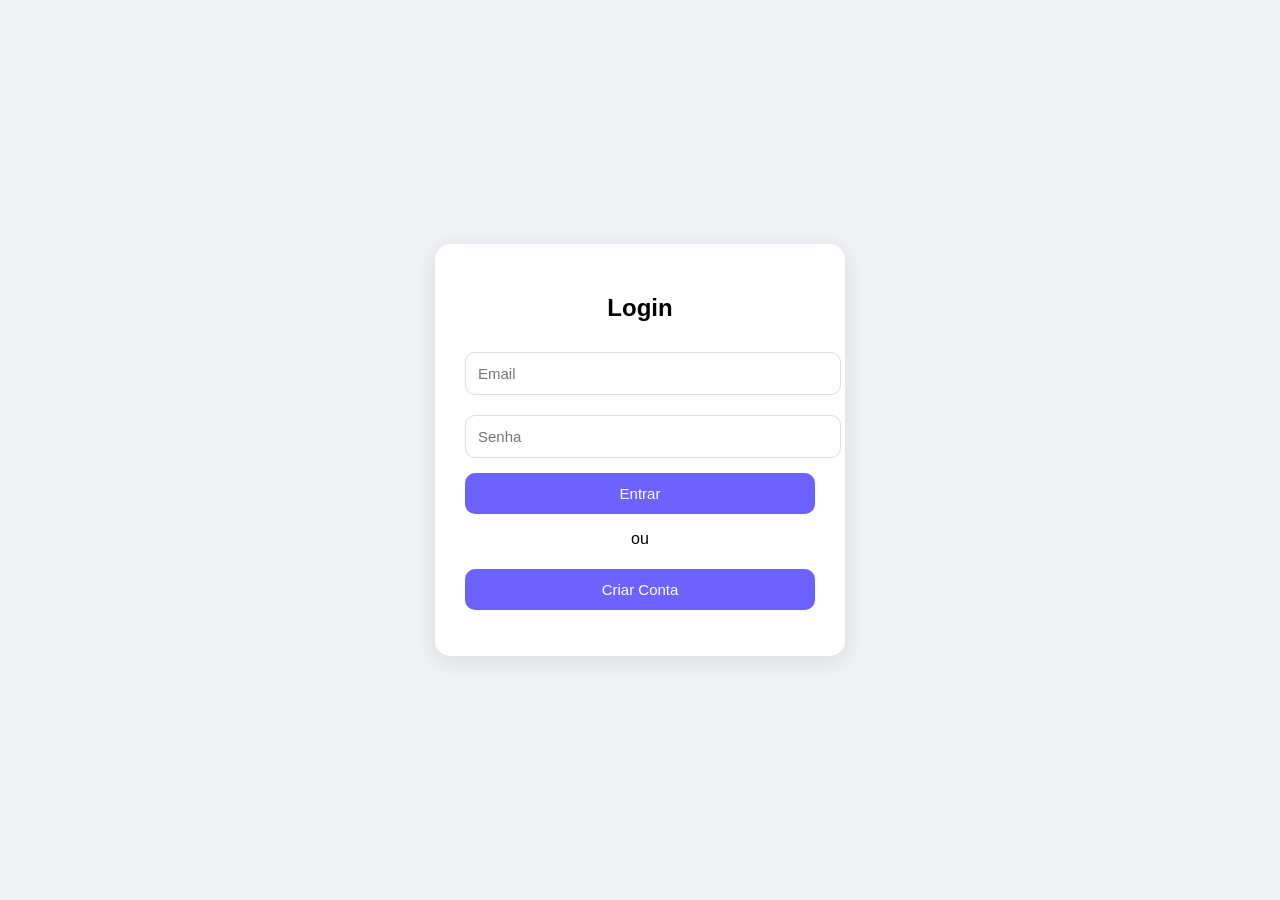
<file: scr/index.html>
<!DOCTYPE html>
<html lang="pt-BR">
<head>
  <meta charset="UTF-8" />
  <title>Sistema com JSON Server</title>
  <link rel="stylesheet" href="style.css">
</head>
<body>

<div id="login" class="card">
  <h2>Login</h2>
  <input type="email" id="loginEmail" placeholder="Email">
  <input type="password" id="loginSenha" placeholder="Senha">
  <button onclick="fazerLogin()">Entrar</button>
  <p style="text-align:center;">ou</p>
  <button onclick="mostrarCadastro()">Criar Conta</button>
  <p id="loginErro" style="color:red;"></p>
</div>

<div id="cadastro" class="card" style="display:none;">
  <h2>Cadastro</h2>
  <input type="email" id="cadEmail" placeholder="Email">
  <input type="password" id="cadSenha" placeholder="Senha">
  <button onclick="fazerCadastro()">Cadastrar</button>
  <button onclick="mostrarLogin()">Voltar</button>
  <p id="cadErro" style="color:red;"></p>
</div>

<div id="perfil" class="card" style="display:none;">
  <h2>Perfil</h2>
  <img id="fotoPerfil">
  <p><strong>Nome:</strong> <span id="nomePerfil"></span></p>
  <p><strong>Idade:</strong> <span id="idadePerfil"></span></p>
  <p><strong>Rua:</strong> <span id="ruaPerfil"></span></p>
  <p><strong>Bairro:</strong> <span id="bairroPerfil"></span></p>
  <p><strong>Cidade:</strong> <span id="cidadePerfil"></span></p>
  <p><strong>Escola:</strong> <span id="escolaPerfil"></span></p>
  <p><strong>Ano Letivo:</strong> <span id="anoPerfil"></span></p>
</div>

<script src="script.js"></script>
</body>
</html>
</file>
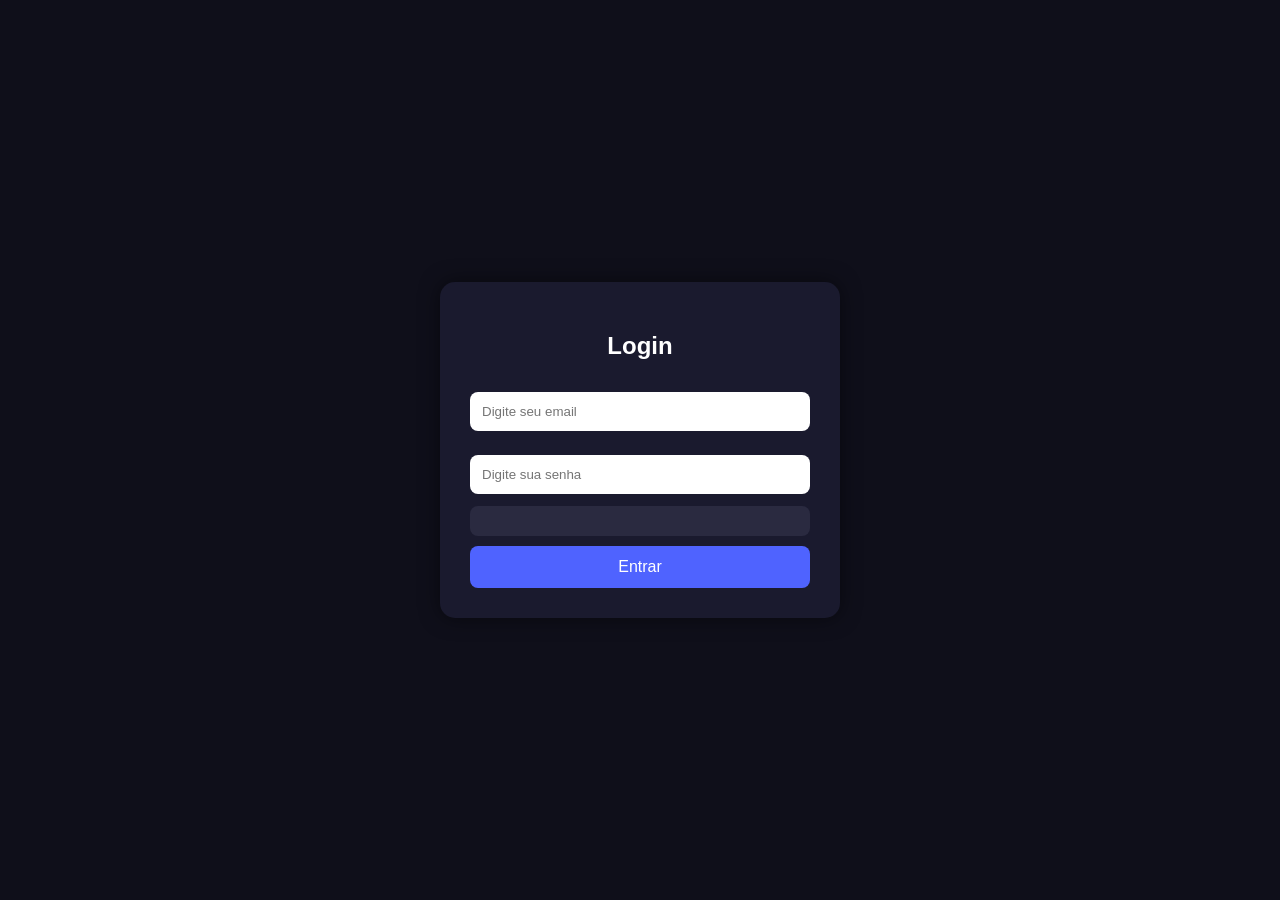
<file: login.html>
<!DOCTYPE html>
<html>
<head>
  <title>Login</title>
  <!-- npx json-server --watch db.json --port 3000 comando para iniciar a API-->
  <script src="https://www.google.com/recaptcha/api.js" async defer></script>
  <link rel="stylesheet" href="style.css">
</head>

<body>
  <div class="card">
    <h2>Login</h2>

    <div id="erro" class="erro" style="display:none;">Erro!</div>

    <input type="email" id="email" placeholder="Digite seu email">
    <input type="password" id="senha" placeholder="Digite sua senha">

    <div class="g-recaptcha"
         data-sitekey="6LePjxUsAAAAAMnf6JgMVdMvV8_u-oezlhnlNdY7"></div>

    <button onclick="logar()">Entrar</button>
  </div>

  <script src="login.js"></script>
</body>
</html>
</file>
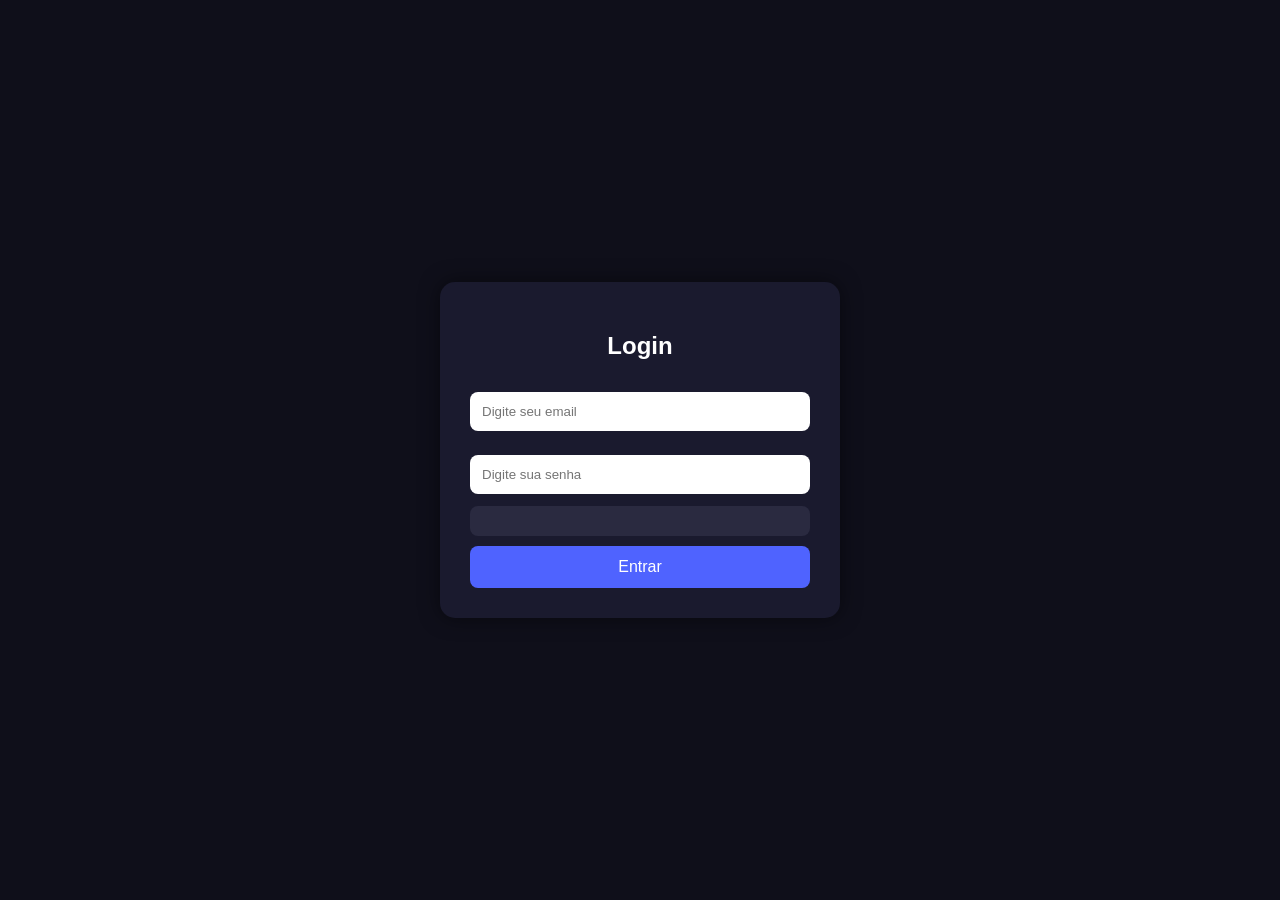
<file: perfil.html>
<!DOCTYPE html>
<html>
<head>
  <title>Perfil</title>
  <link rel="stylesheet" href="style.css">
</head>

<body>
  <div class="perfil">
    <img id="foto" class="foto">
    <h2 id="nome"></h2>
    <p id="idade"></p>
    <p id="escolaridade"></p>

    <h3>Endereço:</h3>
    <p id="rua"></p>
    <p id="bairro"></p>
    <p id="cidade"></p>

    <button onclick="sair()">Sair</button>
  </div>

  <script src="perfil.js"></script>
</body>
</html>
</file>
<file: scr/style.css>
/* ======== ESTILO GLOBAL ======== */
body {
  margin: 0;
  background: #f0f2f5;
  font-family: "Segoe UI", Arial, sans-serif;
  display: flex;
  justify-content: center;
  align-items: center;
  height: 100vh;
}

/* ======== CARTÕES ======== */
.card {
  width: 350px;
  background: #fff;
  padding: 30px;
  border-radius: 15px;
  box-shadow: 0px 5px 25px rgba(0,0,0,0.1);
  animation: fadein 0.4s ease-in-out;
}

@keyframes fadein {
  from { opacity: 0; transform: translateY(10px); }
  to   { opacity: 1; transform: translateY(0); }
}

.card h2 {
  text-align: center;
  margin-bottom: 20px;
  font-weight: 600;
}

/* ======== INPUTS ======== */
input {
  width: 100%;
  padding: 12px;
  margin: 10px 0;
  border: 1px solid #ddd;
  border-radius: 10px;
  font-size: 15px;
  transition: 0.2s;
}

input:focus {
  outline: none;
  border-color: #6c63ff;
  box-shadow: 0 0 6px #6c63ff33;
}

/* ======== BOTÕES ======== */
button {
  width: 100%;
  padding: 12px;
  background: #6c63ff;
  color: white;
  border: none;
  border-radius: 10px;
  font-size: 15px;
  cursor: pointer;
  margin-top: 5px;
  transition: 0.2s;
}

button:hover {
  background: #574fd6;
}

/* ======== PERFIL ======== */
#perfil img {
  display: block;
  margin: 0 auto 15px;
  width: 150px;
  height: 150px;
  border-radius: 15px;
  object-fit: cover;
}

#perfil p {
  font-size: 16px;
  margin: 5px 0;
}
</file>
<file: style.css>
body {
  margin: 0;
  padding: 0;
  font-family: Arial;
  background: #0f0f1a;
  color: white;
  display: flex;
  justify-content: center;
  align-items: center;
  height: 100vh;
}

.card {
  background: #1a1a2e;
  padding: 30px;
  border-radius: 15px;
  width: 340px;
  box-shadow: 0 0 20px #00000080;
  text-align: center;
}

input {
  width: 93%;
  padding: 12px;
  border-radius: 8px;
  border: none;
  margin: 12px 0;
}

button {
  width: 100%;
  padding: 12px;
  border: none;
  border-radius: 8px;
  cursor: pointer;
  background: #4f63ff;
  color: white;
  font-size: 16px;
}

button:hover {
  background: #6d7aff;
}

.erro {
  background: #ff4f4f;
  padding: 10px;
  border-radius: 8px;
  margin: 10px 0;
}

.perfil {
  width: 380px;
  background: #1a1a2e;
  padding: 25px;
  border-radius: 15px;
  text-align: center;
}

.foto {
  width: 150px;
  height: 150px;
  border-radius: 50%;
  object-fit: cover;
  border: 3px solid #4f63ff;
  margin-bottom: 10px;
}
 div.g-recaptcha {
  padding: 15px;
  background: #2a2a40;
  border-radius: 8px;
  margin-bottom: 10px;
}
</file>
